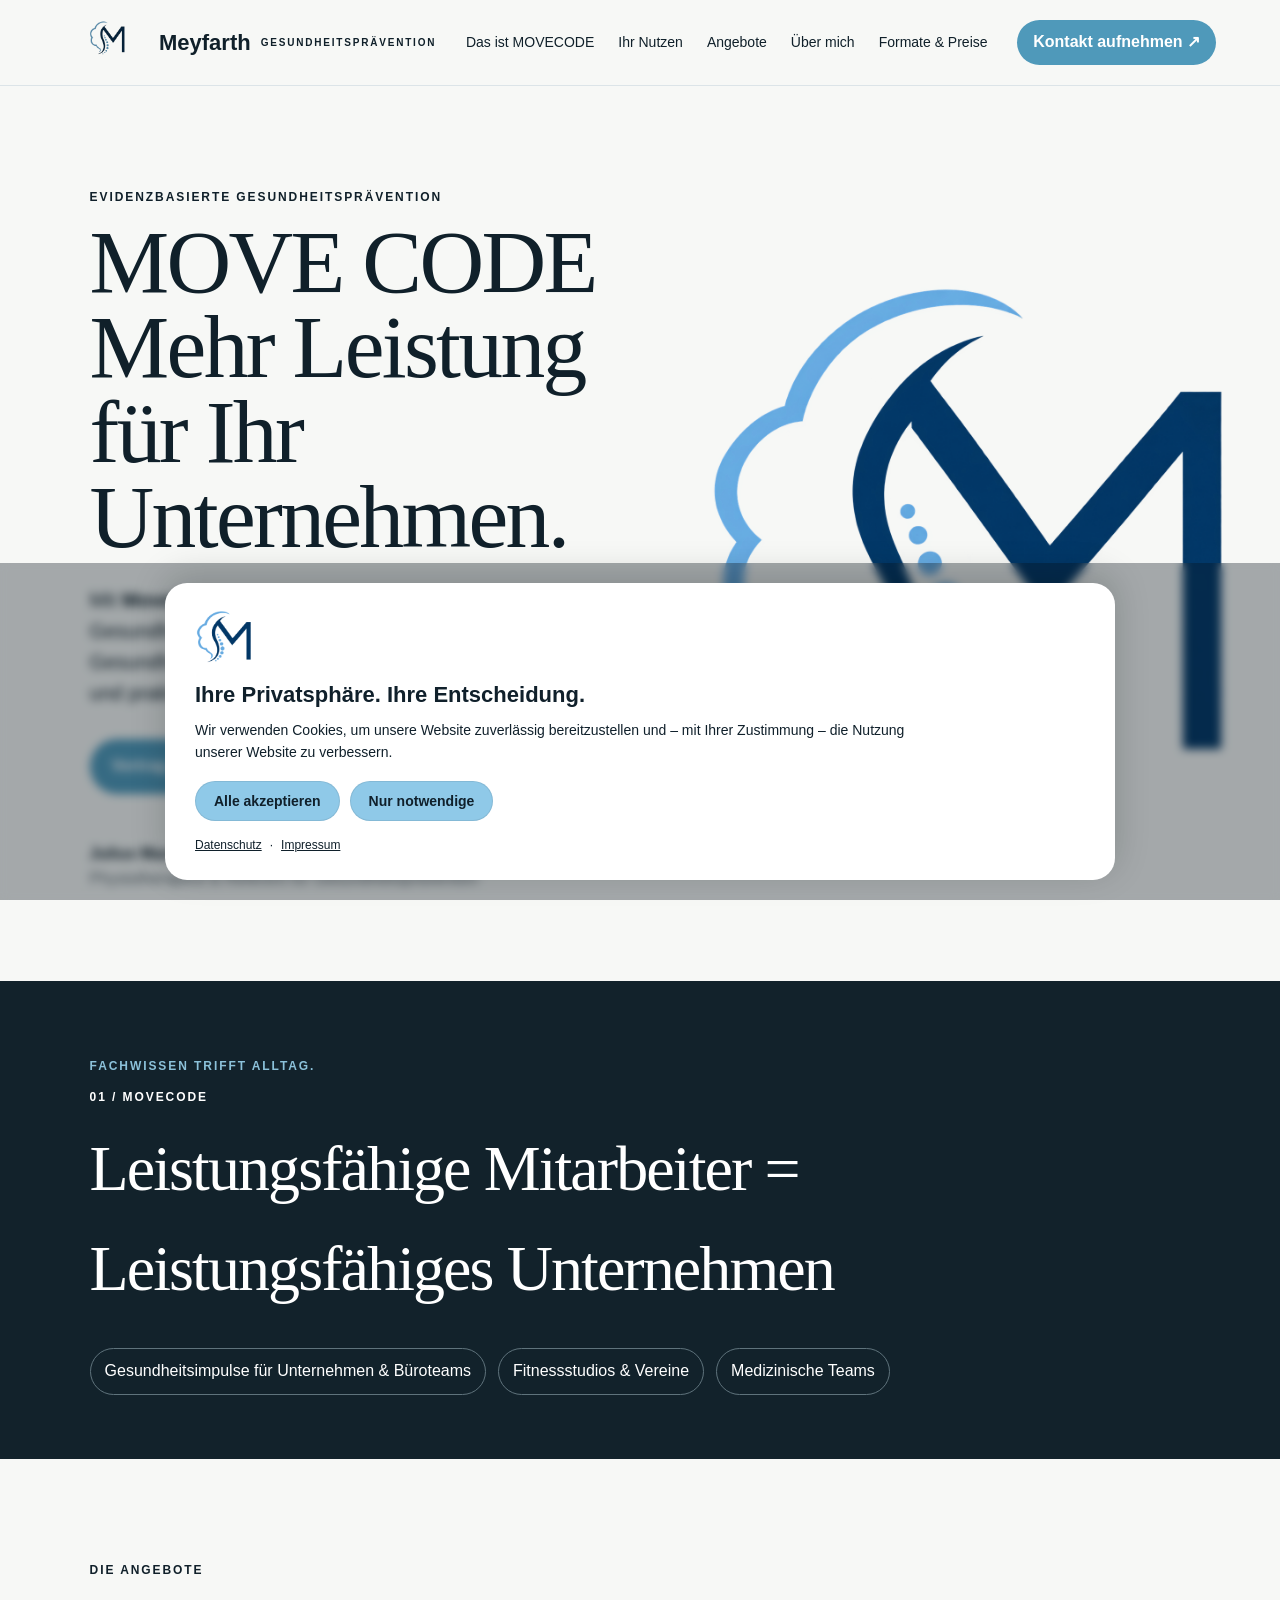
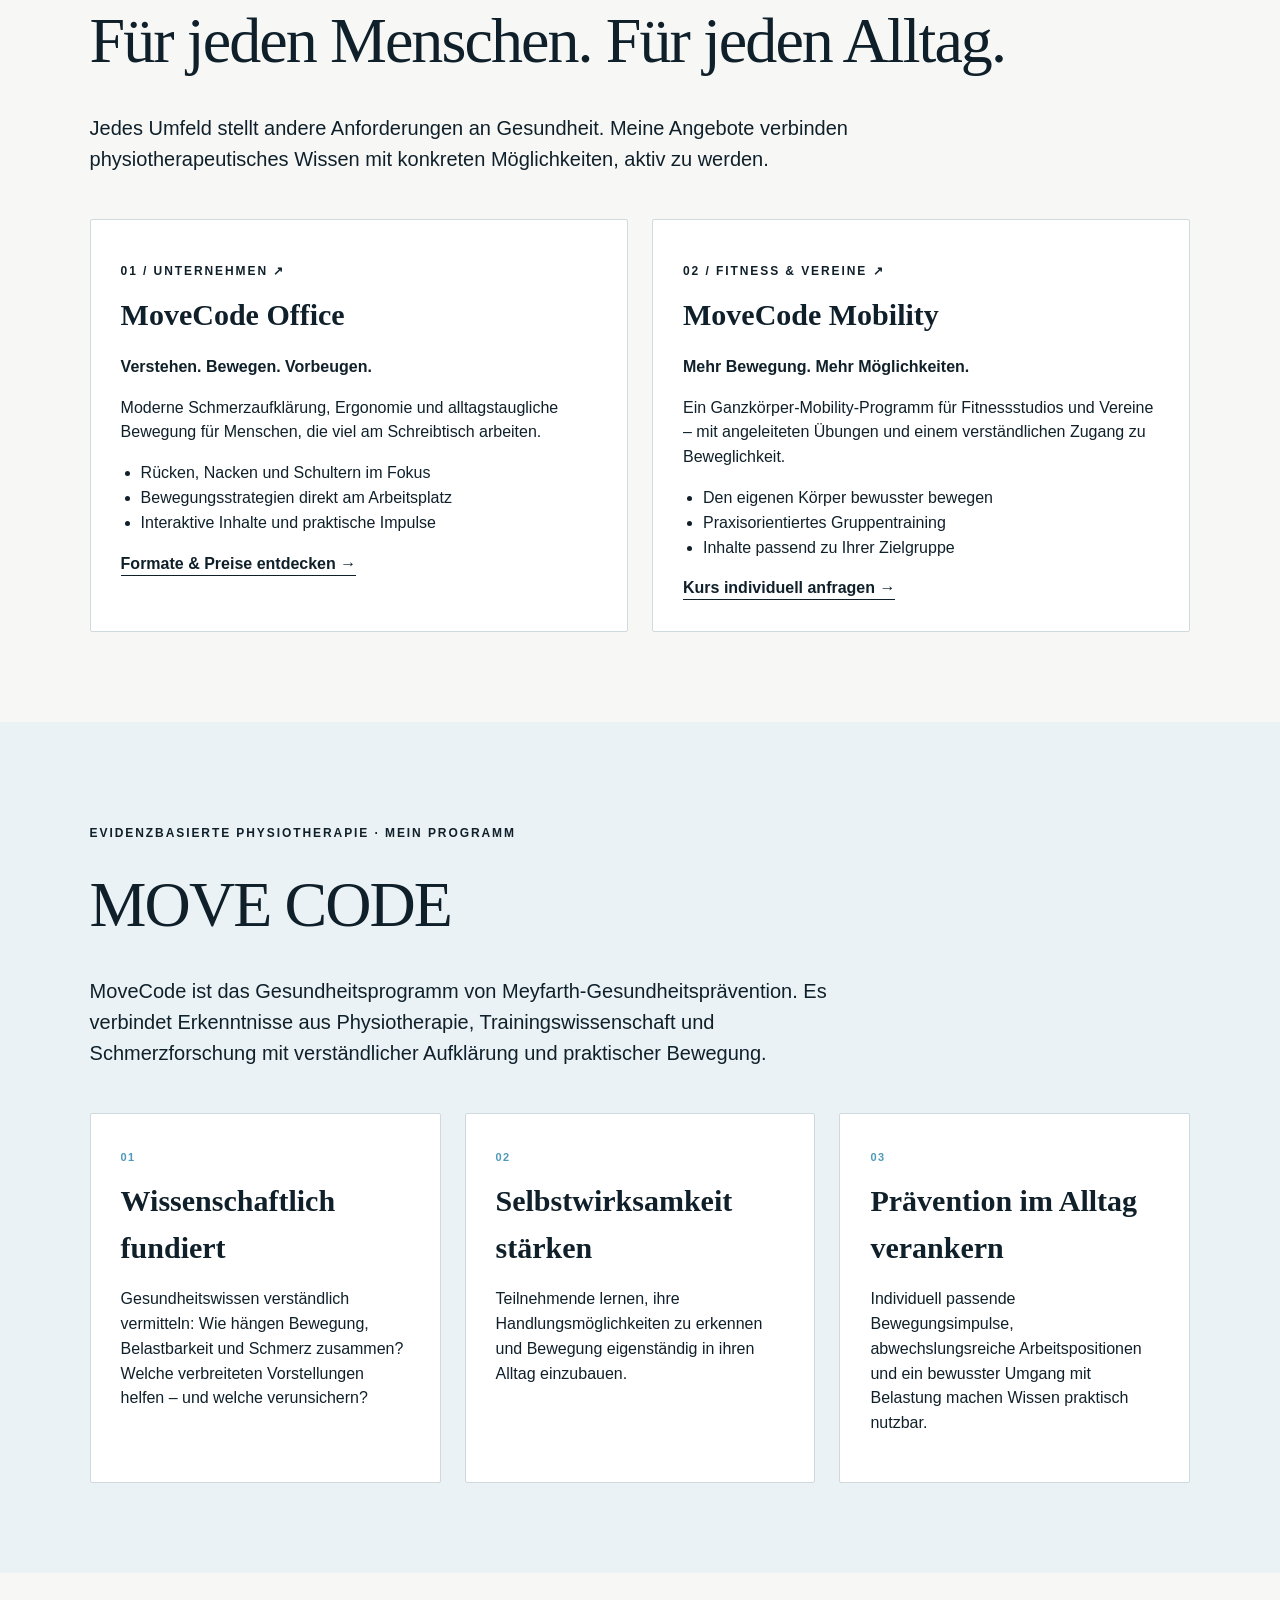
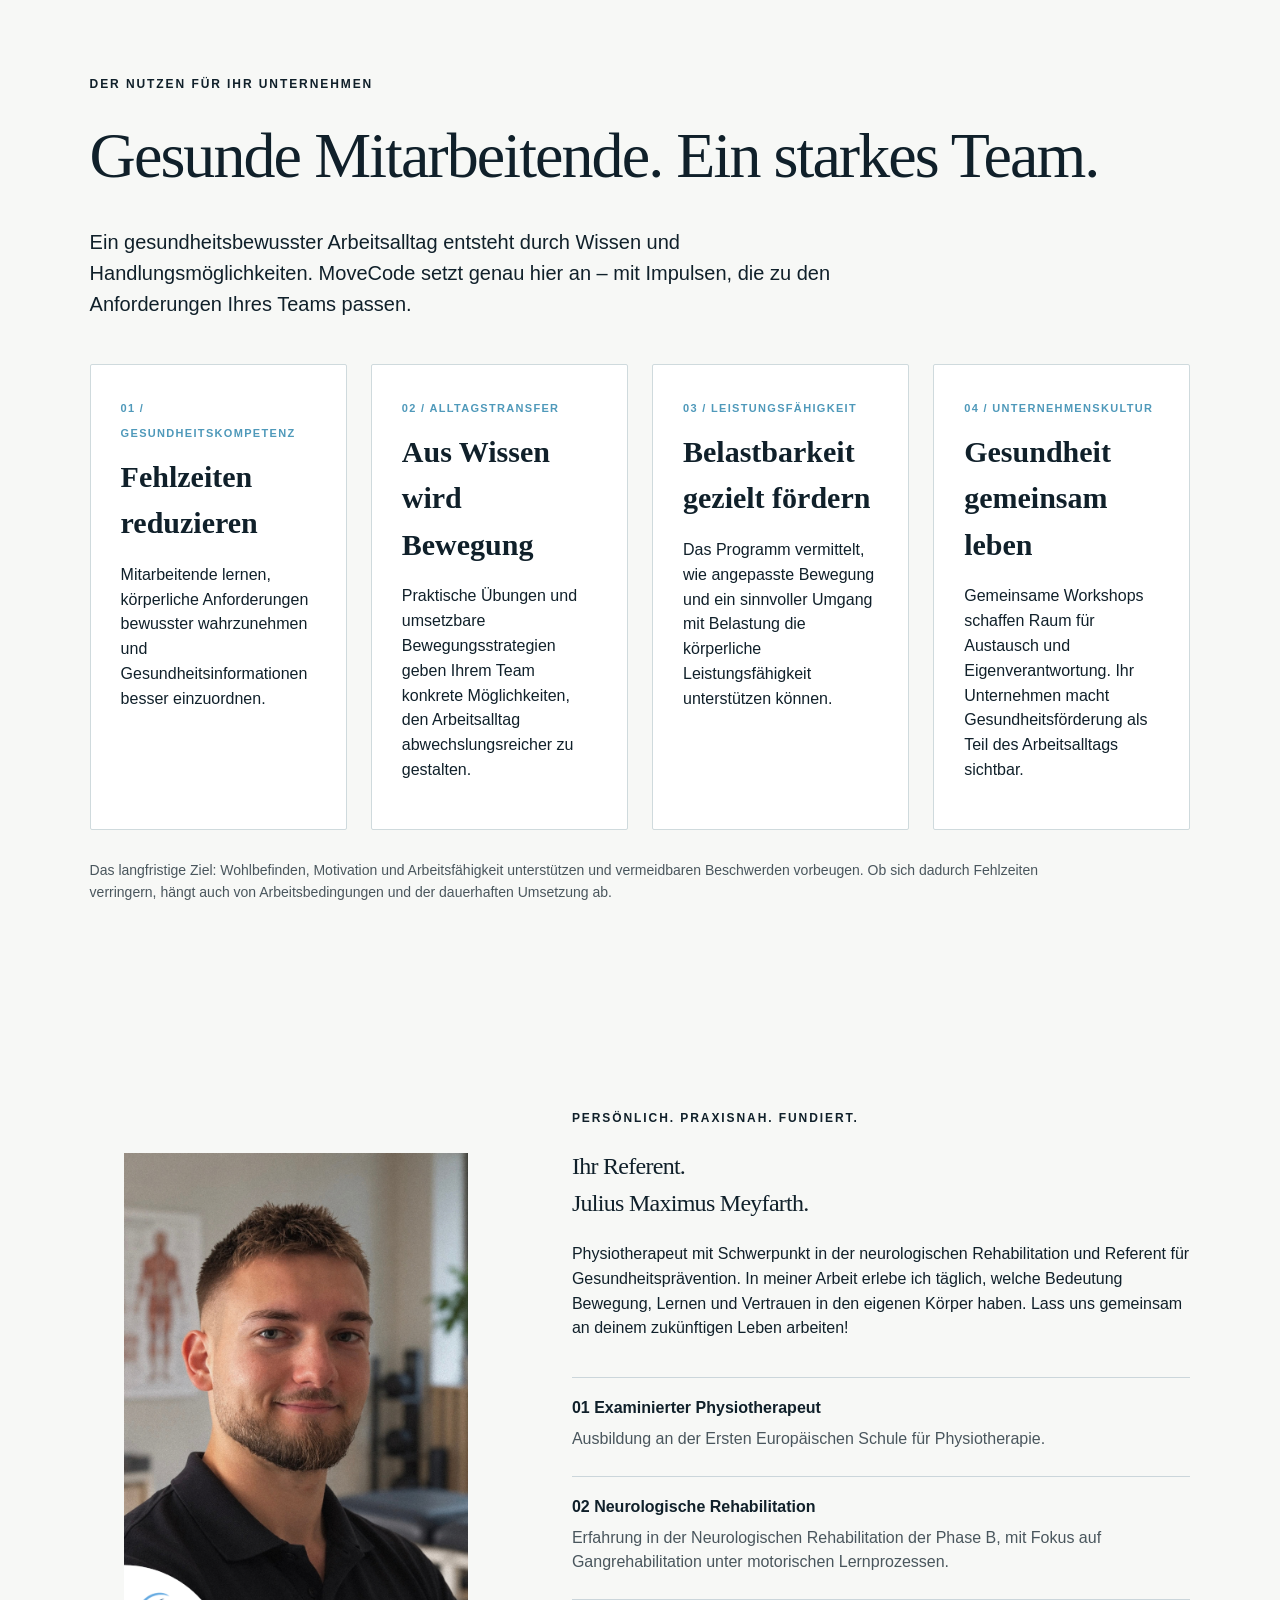
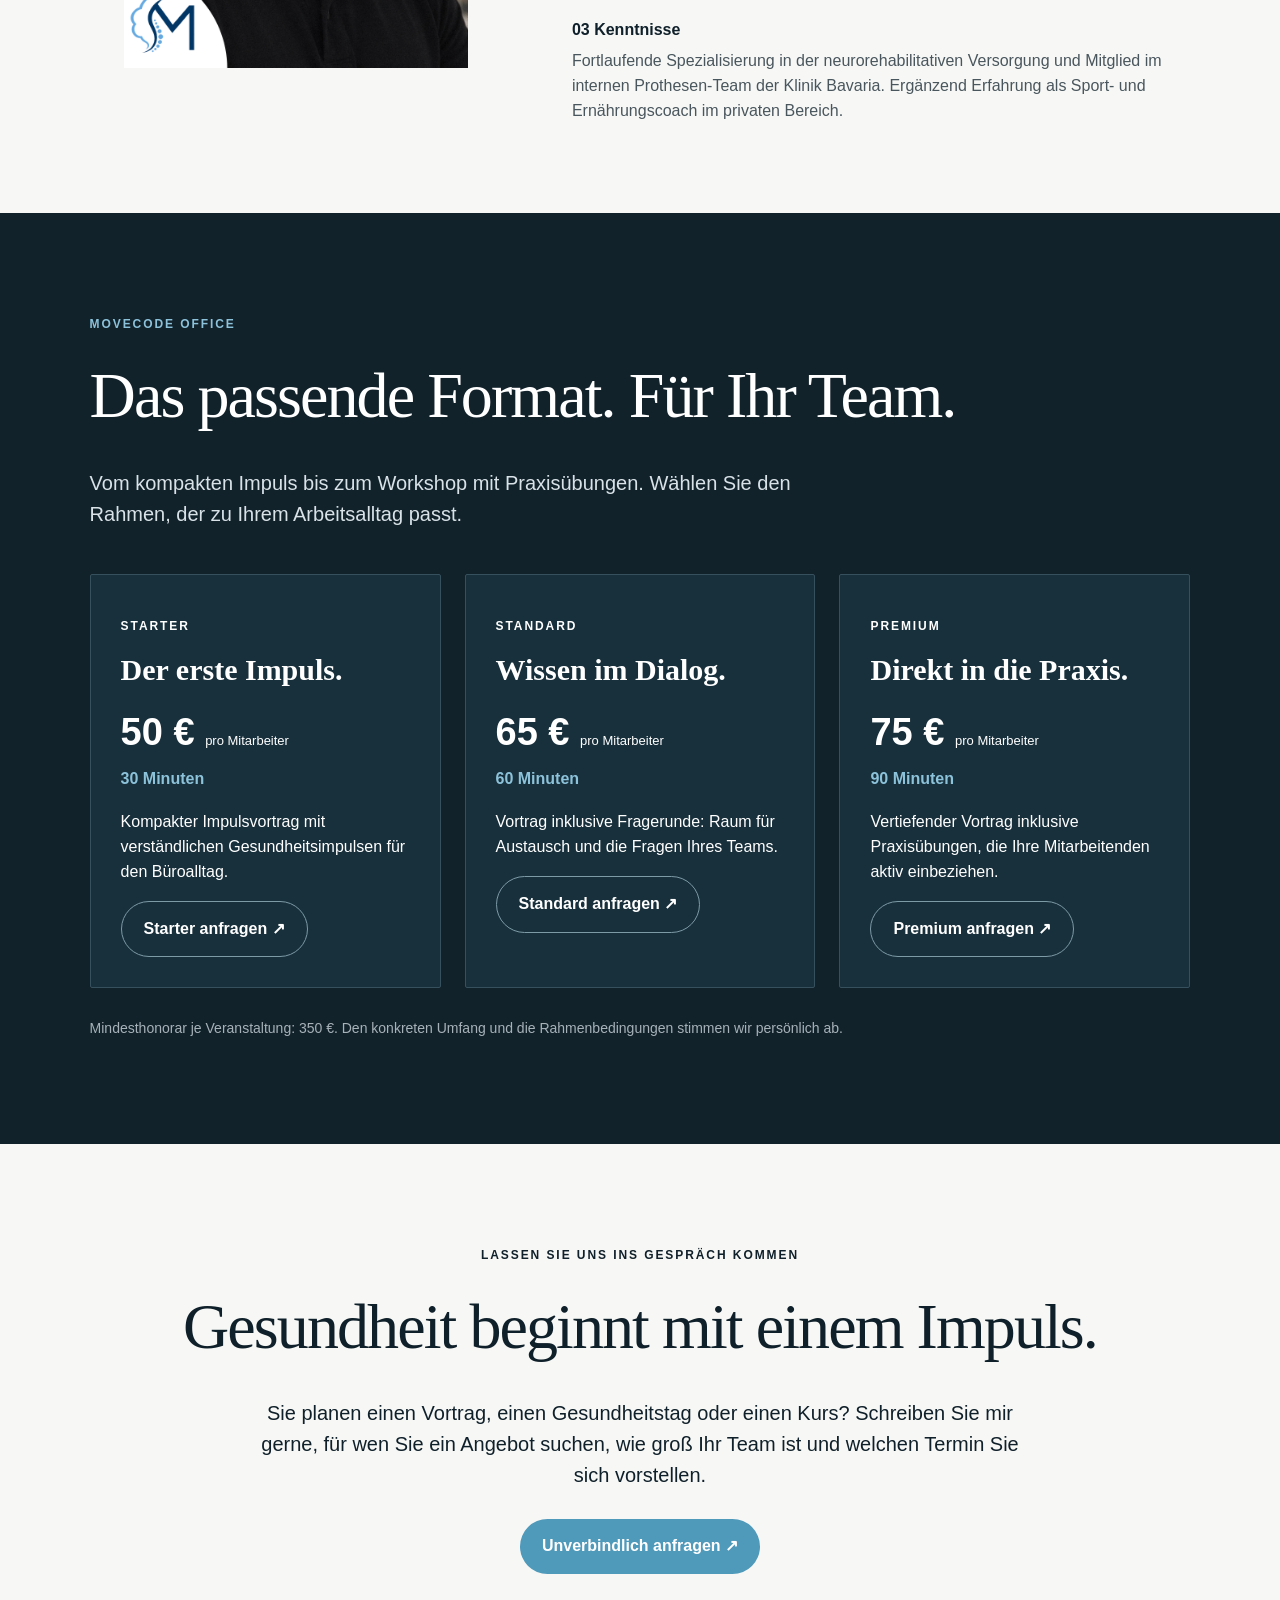
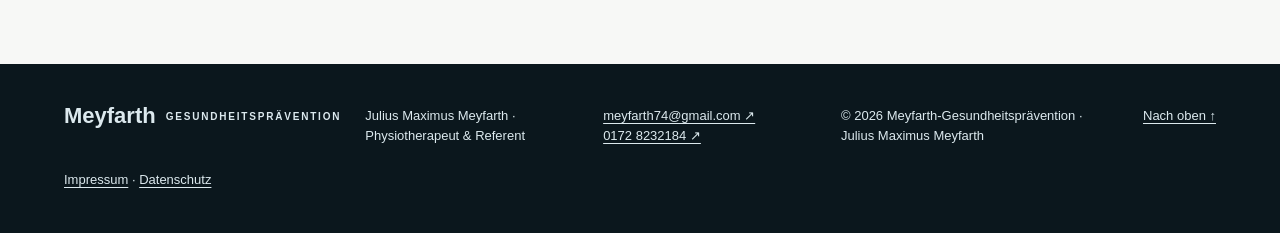
<file: index.html>
<!doctype html> 
<html lang="de">
<head>
  <meta charset="utf-8">
  <meta name="viewport" content="width=device-width, initial-scale=1">

  <meta
    name="description"
    content="Meyfarth-Gesundheitsprävention – MoveCode: wissenschaftlich fundierte Gesundheitsvorträge und Workshops für Unternehmen, Teams, Fitnessstudios und Vereine."
  >

  <title>Meyfarth-Gesundheitsprävention · MoveCode</title>
<link rel="icon" type="image/png" href="favicon.png.png">
  <link rel="stylesheet" href="styles.css">

  <style>
    /* Überschrift – Zeilenumbrüche */
.desktop-break {
  display: block;
}

.mobile-break {
  display: inline;
}


    /* ===== DESKTOP HERO LOGO ===== */
    /* Kleines Logo in der Kopfzeile */
.brand {
  display: flex !important;
  align-items: center !important;
  gap: 10px !important;
}

.Kopfzeilenlogo {
  width: 85px !important;
  height: 85px !important;
  margin: -18px 0 !important;
  object-fit: contain !important;
  flex-shrink: 0 !important;
}
@media (max-width: 768px) {
  .mobile-break {
    display: block;
  }

  .Kopfzeilenlogo {
    width: 105px !important;
    height: 105px !important;
    transform: scale(1.50) !important;
}
}
    .logo-area {
      display: flex;
      align-items: center;
      justify-content: center;
      overflow: visible;
      min-height: 320px;
    }

    .hero-image .main-logo {
      width: 100% !important;
      max-width: 900px !important;
      transform: scale(1.25);
      height: auto !important;
      object-fit: contain !important;
      position: static !important;
      display: block !important;
      margin: 0 auto !important;
    }


    /* =========================================================
       MOBILE OPTIMIERUNG
       ========================================================= */

    @media (max-width: 700px) {

      html {
        scroll-behavior: smooth;
      }

     html, body {
    width: 100%;
    max-width: 100%;
    overflow-x: hidden !important;
}


      /* HEADER */

      .topbar {
        position: sticky;
        top: 0;
        z-index: 1000;
        padding: 12px 18px !important;
        min-height: 64px !important;
        background: rgba(255, 255, 255, 0.96);
        backdrop-filter: blur(10px);
      }

      .topbar .brand {
        font-size: 20px !important;
        line-height: 1 !important;
      }

      .topbar .brand span {
        font-size: 9px !important;
        letter-spacing: .15em !important;
      }
      .topbar .Kopfzeilenlogo {
    width: 38px !important;
    height: 38px !important;
    object-fit: contain !important;
}

.topbar .brand {
    gap: 8px !important;
}

      .topbar nav,
      .topbar .btn.small {
        display: none !important;
      }


      /* HERO */

      .hero {
        display: flex !important;
        flex-direction: column !important;
        min-height: auto !important;
        gap: 0 !important;
        padding: 20px 20px 48px !important;
      }

      /* LOGO AUF HANDY AUSBLENDEN */
      .hero-image.logo-area {
        display: none !important;
      }

      .hero-copy {
        width: 100% !important;
        max-width: none !important;
        padding: 0 !important;
        margin: 0 !important;
      }

      .hero-copy .eyebrow {
        font-size: 10px !important;
        letter-spacing: .14em !important;
        margin: 0 0 14px !important;
        line-height: 1.5 !important;
      }

      .hero h1 {
        font-size: clamp(46px, 14vw, 64px) !important;
        line-height: .95 !important;
        letter-spacing: -.04em !important;
        margin: 0 0 24px !important;
      }

      .hero .lead {
        font-size: 17px !important;
        line-height: 1.55 !important;
        margin: 0 !important;
      }

      .actions {
        display: flex !important;
        flex-direction: column !important;
        align-items: stretch !important;
        gap: 14px !important;
        margin-top: 26px !important;
      }

      .actions .btn {
        width: 100% !important;
        text-align: center !important;
        padding: 14px 18px !important;
        box-sizing: border-box !important;
      }

      .actions .text-link {
        width: fit-content !important;
        margin: 4px auto 0 !important;
      }

      .nameplate {
        margin-top: 34px !important;
        padding-top: 20px !important;
        border-top: 1px solid #d7dfe2;
      }

      .nameplate strong {
        font-size: 16px !important;
        display: block !important;
      }

      .nameplate span {
        display: block !important;
        font-size: 14px !important;
        line-height: 1.4 !important;
        margin-top: 4px !important;
      }


      /* ALLGEMEINE ABSCHNITTE */

      .section {
        padding: 52px 20px !important;
      }

      .compact {
        padding-top: 44px !important;
        padding-bottom: 44px !important;
      }

      .section > h2,
      .dark h2,
      .split h2,
      .contact h2 {
        font-size: 38px !important;
        line-height: 1.02 !important;
        letter-spacing: -.025em !important;
        margin-bottom: 20px !important;
      }

      .intro {
        font-size: 17px !important;
        line-height: 1.55 !important;
      }

      .eyebrow,
      .index {
        font-size: 10px !important;
        letter-spacing: .14em !important;
      }


      /* DARK INTRO */

      .compact {
        display: block !important;
      }

      .compact > div + div {
        margin-top: 24px !important;
      }


      /* CHIPS */

      .chips {
        display: flex !important;
        flex-direction: column !important;
        gap: 8px !important;
        margin-top: 24px !important;
      }

      .chips span {
        width: 100% !important;
        box-sizing: border-box !important;
        border-radius: 14px !important;
        padding: 10px 12px !important;
        font-size: 13px !important;
      }


      /* KARTEN */

      .cards {
        margin-top: 28px !important;
        gap: 14px !important;
      }

      .cards.two,
      .cards.three,
      .cards.four,
      .price-grid {
        grid-template-columns: 1fr !important;
      }

      .card,
      .mini,
      .price {
        padding: 22px !important;
        border-radius: 8px !important;
      }

      .card h3,
      .mini h3,
      .price h3 {
        font-size: 27px !important;
        line-height: 1.08 !important;
        margin: 8px 0 12px !important;
      }

      .card p,
      .mini p,
      .price p {
        font-size: 15px !important;
        line-height: 1.55 !important;
      }

      .card ul {
        padding-left: 18px !important;
      }

      .card li {
        margin-bottom: 7px !important;
      }


      /* ÜBER MICH */

      .split {
        display: flex !important;
        flex-direction: column !important;
        gap: 30px !important;
      }

      .split > div {
        width: 100% !important;
      }

      .portrait {
    width: calc(100% + 48px) !important;
    margin-left: -24px !important;
    margin-top: -35px !important;
    max-width: none !important;
    height: auto !important;
    max-height: none !important;
    object-fit: contain !important;
    object-position: center center !important;
    border-radius: 6px !important;
    display: block !important;
}

      .credentials {
        margin-top: 28px !important;
        display: flex !important;
        flex-direction: column !important;
        gap: 18px !important;
      }

      .credentials strong {
        font-size: 15px !important;
      }

      .credentials span {
        font-size: 14px !important;
        line-height: 1.5 !important;
      }


      /* PREISE */

      .money {
        font-size: 34px !important;
      }

      .duration {
        margin-bottom: 12px !important;
      }

      .price .btn {
        width: 100% !important;
        box-sizing: border-box !important;
        text-align: center !important;
        margin-top: 8px !important;
      }


      /* KONTAKT */

      .contact {
        text-align: left !important;
      }

      .contact .intro {
        margin: 0 0 24px !important;
      }

      .contact .btn {
        width: 100% !important;
        box-sizing: border-box !important;
        text-align: center !important;
      }


      /* FOOTER */

      footer {
        display: grid !important;
        grid-template-columns: 1fr !important;
        gap: 20px !important;
        padding: 34px 20px !important;
        font-size: 13px !important;
      }
    }


    /* EXTRA KLEINE HANDYS */

    @media (max-width: 430px) {

      .hero {
        padding-left: 18px !important;
        padding-right: 18px !important;
      }

      .hero h1 {
        font-size: 48px !important;
      }

      .section {
        padding-left: 18px !important;
        padding-right: 18px !important;
      }

      .section > h2,
      .dark h2,
      .split h2,
      .contact h2 {
        font-size: 34px !important;
      }
    }
    @media (min-width: 769px) {
    #ueber-mich .portrait {
        width: 100% !important;
        height: auto !important;
        max-height: none !important;
        object-fit: contain !important;
        object-position: center !important;
        transform: none !important;
    }

    #ueber-mich .split > div:first-child {
        height: auto !important;
        max-height: none !important;
        overflow: visible !important;
    }
}
  </style>
<style>
/* ===== MOVE CODE COOKIE BANNER ===== */

.cookie-banner {
  position: fixed;
  left: 0;
  right: 0;
  bottom: 0;
  z-index: 99999;
  padding: 20px;
  display: flex;
  justify-content: center;
  background: rgba(10, 20, 30, 0.35);
  backdrop-filter: blur(5px);
  -webkit-backdrop-filter: blur(5px);
}

.cookie-content {
  width: min(100%, 950px);
  background: #ffffff;
  border-radius: 22px;
  padding: 25px 30px;
  box-shadow: 0 -8px 35px rgba(0, 0, 0, 0.18);
  color: #10202b;
}

.cookie-logo {
  width: 58px;
  height: 58px;
  object-fit: contain;
  display: block;
  margin-bottom: 12px;
}

.cookie-title {
  font-size: 22px;
  font-weight: 800;
  margin-bottom: 8px;
}

.cookie-content p {
  margin: 0 0 18px 0;
  line-height: 1.55;
  font-size: 14px;
  max-width: 760px;
}

.cookie-buttons {
  display: flex;
  gap: 10px;
  flex-wrap: wrap;
}

.cookie-buttons button {
  border: 1px solid rgba(0, 0, 0, 0.08);
  background: #8fc9e8;
  color: #10202b;
  padding: 11px 18px;
  border-radius: 999px;
  font-size: 14px;
  font-weight: 700;
  cursor: pointer;
  transition: transform 0.2s ease, box-shadow 0.2s ease;
}

.cookie-buttons button:hover {
  transform: translateY(-2px);
  box-shadow: 0 5px 15px rgba(0, 0, 0, 0.12);
}

.cookie-links {
  margin-top: 15px;
  display: flex;
  gap: 8px;
  font-size: 12px;
}

.cookie-links a {
  color: #10202b;
  text-decoration: underline;
}

@media (max-width: 600px) {
  .cookie-banner {
    padding: 12px;
  }

  .cookie-content {
    padding: 20px;
    border-radius: 18px;
  }

  .cookie-title {
    font-size: 19px;
  }

  .cookie-buttons {
    flex-direction: column;
  }

  .cookie-buttons button {
    width: 100%;
  }
}
</style>
  
</head>


<body>

<header class="topbar">

  <a class="brand" href="#start">
    <img src="71531F14-2CFA-4730-A3B5-37F8C2EB7172.png" alt="Meyfarth Logo" class="Kopfzeilenlogo">
    Meyfarth<br>
    <span>Gesundheitsprävention</span>
  </a>

  <nav>
    <a href="#movecode">Das ist MOVECODE</a>
    <a href="#nutzen">Ihr Nutzen</a>
    <a href="#angebote">Angebote</a>
    <a href="#ueber-mich">Über mich</a>
    <a href="#preise">Formate & Preise</a>
  </nav>

  <a class="btn small" href="#kontakt">
    Kontakt aufnehmen ↗
  </a>

</header>


<main id="start">

  <!-- HERO -->

  <section class="hero section">

    <div class="hero-copy">

      <p class="eyebrow">
  EVIDENZBASIERTE GESUNDHEITSPRÄVENTION
</p>

<h1>
  <span class="desktop-break">MOVE CODE</span>
  <span class="desktop-break">Mehr Leistung</span> <span class="mobile-break">für Ihr</span> Unternehmen.
</h1>
      <p class="lead">
        Mit <strong>MoveCode</strong>, dem Programm von
        Meyfarth-Gesundheitsprävention, bringe ich wissenschaftlich fundiertes
        Gesundheitswissen in Ihr Unternehmen. Verständliche Vorträge und
        praktische Workshops für einen bewegten Arbeitsalltag.
      </p>

      <div class="actions">

        <a class="btn" href="#kontakt">
          Vortrag anfragen ↗
        </a>

        <a class="text-link" href="#angebote">
          Angebote entdecken ↓
        </a>

      </div>

      <div class="nameplate">

        <strong>
          Julius Maximus Meyfarth
        </strong>

        <span>
          Physiotherapeut & Referent für Gesundheitsprävention
        </span>

      </div>

    </div>


    <!-- LOGO NUR DESKTOP -->

    <div class="hero-image logo-area">

      <img
        src="favicon.png.png"
        alt="Meyfarth Gesundheitsprävention Logo"
        class="main-logo"
      >

    </div>

  </section>


  <!-- MOVECODE INTRO -->

  <section class="dark section compact">

    <div>

      <p class="eyebrow light">
        FACHWISSEN TRIFFT ALLTAG.
      </p>

      <p class="index">
        01 / MOVECODE
      </p>

      <h2>
        Leistungsfähige Mitarbeiter = Leistungsfähiges Unternehmen
      </h2>

    </div>


    <div class="chips">

      <span>
        Gesundheitsimpulse für Unternehmen & Büroteams
      </span>

      <span>
        Fitnessstudios & Vereine
      </span>

      <span>
        Medizinische Teams
      </span>

    </div>

  </section>


  <!-- ANGEBOTE -->

  <section id="angebote" class="section">

    <p class="eyebrow">
      DIE ANGEBOTE
    </p>

    <h2>
      Für jeden Menschen. Für jeden Alltag.
    </h2>

    <p class="intro">
      Jedes Umfeld stellt andere Anforderungen an Gesundheit.
      Meine Angebote verbinden physiotherapeutisches Wissen mit konkreten
      Möglichkeiten, aktiv zu werden.
    </p>


    <div class="cards two">

      <article class="card">

        <p class="index">
          01 / UNTERNEHMEN ↗
        </p>

        <h3>
          MoveCode Office
        </h3>

        <p class="sub">
          Verstehen. Bewegen. Vorbeugen.
        </p>

        <p>
          Moderne Schmerzaufklärung, Ergonomie und alltagstaugliche Bewegung
          für Menschen, die viel am Schreibtisch arbeiten.
        </p>

        <ul>
          <li>Rücken, Nacken und Schultern im Fokus</li>
          <li>Bewegungsstrategien direkt am Arbeitsplatz</li>
          <li>Interaktive Inhalte und praktische Impulse</li>
        </ul>

        <a class="text-link" href="#preise">
          Formate & Preise entdecken →
        </a>

      </article>


      <article class="card">

        <p class="index">
          02 / FITNESS & VEREINE ↗
        </p>

        <h3>
          MoveCode Mobility
        </h3>

        <p class="sub">
          Mehr Bewegung. Mehr Möglichkeiten.
        </p>

        <p>
          Ein Ganzkörper-Mobility-Programm für Fitnessstudios und Vereine –
          mit angeleiteten Übungen und einem verständlichen Zugang zu Beweglichkeit.
        </p>

        <ul>
          <li>Den eigenen Körper bewusster bewegen</li>
          <li>Praxisorientiertes Gruppentraining</li>
          <li>Inhalte passend zu Ihrer Zielgruppe</li>
        </ul>

        <a class="text-link" href="#kontakt">
          Kurs individuell anfragen →
        </a>

      </article>

    </div>

  </section>


  <!-- MOVECODE PROGRAMM -->

  <section id="movecode" class="section pale">

    <p class="eyebrow">
      Evidenzbasierte Physiotherapie  · MEIN PROGRAMM
    </p>

    <h2>
      MOVE CODE
    </h2>

    <p class="intro">
      MoveCode ist das Gesundheitsprogramm von Meyfarth-Gesundheitsprävention.
      Es verbindet Erkenntnisse aus Physiotherapie, Trainingswissenschaft
      und Schmerzforschung mit verständlicher Aufklärung und praktischer Bewegung.
    </p>


    <div class="cards three">

      <article class="mini">

        <span>
          01
        </span>

        <h3>
          Wissenschaftlich fundiert
        </h3>

        <p>
          Gesundheitswissen verständlich vermitteln: Wie hängen Bewegung,
          Belastbarkeit und Schmerz zusammen? Welche verbreiteten Vorstellungen
          helfen – und welche verunsichern?
        </p>

      </article>


      <article class="mini">

        <span>
          02
        </span>

        <h3>
          Selbstwirksamkeit stärken
        </h3>

        <p>
          Teilnehmende lernen, ihre Handlungsmöglichkeiten zu erkennen und
          Bewegung eigenständig in ihren Alltag einzubauen.
        </p>

      </article>


      <article class="mini">

        <span>
          03
        </span>

        <h3>
          Prävention im Alltag verankern
        </h3>

        <p>
          Individuell passende Bewegungsimpulse, abwechslungsreiche Arbeitspositionen
          und ein bewusster Umgang mit Belastung machen Wissen praktisch nutzbar.
        </p>

      </article>

    </div>

  </section>


  <!-- NUTZEN -->

  <section id="nutzen" class="section">

    <p class="eyebrow">
      DER NUTZEN FÜR IHR UNTERNEHMEN
    </p>

    <h2>
      Gesunde Mitarbeitende. Ein starkes Team.
    </h2>

    <p class="intro">
      Ein gesundheitsbewusster Arbeitsalltag entsteht durch Wissen und Handlungsmöglichkeiten.
      MoveCode setzt genau hier an – mit Impulsen, die zu den Anforderungen Ihres Teams passen.
    </p>


    <div class="cards four">

      <article class="mini">

        <span>
          01 / GESUNDHEITSKOMPETENZ
        </span>

        <h3>
          Fehlzeiten reduzieren
        </h3>

        <p>
          Mitarbeitende lernen, körperliche Anforderungen bewusster wahrzunehmen
          und Gesundheitsinformationen besser einzuordnen.
        </p>

      </article>


      <article class="mini">

        <span>
          02 / ALLTAGSTRANSFER
        </span>

        <h3>
          Aus Wissen wird Bewegung
        </h3>

        <p>
          Praktische Übungen und umsetzbare Bewegungsstrategien geben Ihrem Team
          konkrete Möglichkeiten, den Arbeitsalltag abwechslungsreicher zu gestalten.
        </p>

      </article>


      <article class="mini">

        <span>
          03 / LEISTUNGSFÄHIGKEIT
        </span>

        <h3>
          Belastbarkeit gezielt fördern
        </h3>

        <p>
          Das Programm vermittelt, wie angepasste Bewegung und ein sinnvoller
          Umgang mit Belastung die körperliche Leistungsfähigkeit unterstützen können.
        </p>

      </article>


      <article class="mini">

        <span>
          04 / UNTERNEHMENSKULTUR
        </span>

        <h3>
          Gesundheit gemeinsam leben
        </h3>

        <p>
          Gemeinsame Workshops schaffen Raum für Austausch und Eigenverantwortung.
          Ihr Unternehmen macht Gesundheitsförderung als Teil des Arbeitsalltags sichtbar.
        </p>

      </article>

    </div>


    <p class="note">
      Das langfristige Ziel: Wohlbefinden, Motivation und Arbeitsfähigkeit unterstützen
      und vermeidbaren Beschwerden vorbeugen. Ob sich dadurch Fehlzeiten verringern,
      hängt auch von Arbeitsbedingungen und der dauerhaften Umsetzung ab.
    </p>

  </section>


  <!-- ÜBER MICH -->

  <section id="ueber-mich" class="section split">

    <div>

      <img
        class="portrait"
        src="portrait.png"
        alt="Porträt von Julius Maximus Meyfarth"
      >

    </div>


    <div>

      <p class="eyebrow">
        PERSÖNLICH. PRAXISNAH. FUNDIERT.
      </p>

      <h2>
        Ihr Referent.<br>
        Julius Maximus Meyfarth.
      </h2>

      <p>
        Physiotherapeut mit Schwerpunkt in der neurologischen Rehabilitation
        und Referent für Gesundheitsprävention. In meiner Arbeit erlebe ich täglich,
        welche Bedeutung Bewegung, Lernen und Vertrauen in den eigenen Körper haben.
        Lass uns gemeinsam an deinem zukünftigen Leben arbeiten!
      </p>


      <div class="credentials">

        <div>

          <strong>
            01 Examinierter Physiotherapeut
          </strong>

          <span>
            Ausbildung an der Ersten Europäischen Schule für Physiotherapie.
          </span>

        </div>


        <div>

          <strong>
            02 Neurologische Rehabilitation
          </strong>

          <span>
            Erfahrung in der Neurologischen Rehabilitation der Phase B,
            mit Fokus auf Gangrehabilitation unter motorischen Lernprozessen.
          </span>

        </div>


        <div>

          <strong>
            03 Kenntnisse
          </strong>

          <span>
            Fortlaufende Spezialisierung in der neurorehabilitativen Versorgung
            und Mitglied im internen Prothesen-Team der Klinik Bavaria.
            Ergänzend Erfahrung als Sport- und Ernährungscoach im privaten Bereich.
          </span>

        </div>

      </div>

    </div>

  </section>


  <!-- PREISE -->

  <section id="preise" class="section dark">

    <p class="eyebrow light">
      MOVECODE OFFICE
    </p>

    <h2>
      Das passende Format. Für Ihr Team.
    </h2>

    <p class="intro lightish">
      Vom kompakten Impuls bis zum Workshop mit Praxisübungen.
      Wählen Sie den Rahmen, der zu Ihrem Arbeitsalltag passt.
    </p>


    <div class="cards three price-grid">

      <article class="price">

        <p class="index">
          STARTER
        </p>

        <h3>
          Der erste Impuls.
        </h3>

        <div class="money">
          50 €
          <small>
            pro Mitarbeiter
          </small>
        </div>

        <div class="duration">
          30 Minuten
        </div>

        <p>
          Kompakter Impulsvortrag mit verständlichen Gesundheitsimpulsen
          für den Büroalltag.
        </p>

        <a class="btn ghost" href="#kontakt">
          Starter anfragen ↗
        </a>

      </article>


      <article class="price">

        <p class="index">
          STANDARD
        </p>

        <h3>
          Wissen im Dialog.
        </h3>

        <div class="money">
          65 €
          <small>
            pro Mitarbeiter
          </small>
        </div>

        <div class="duration">
          60 Minuten
        </div>

        <p>
          Vortrag inklusive Fragerunde: Raum für Austausch
          und die Fragen Ihres Teams.
        </p>

        <a class="btn ghost" href="#kontakt">
          Standard anfragen ↗
        </a>

      </article>


      <article class="price">

        <p class="index">
          PREMIUM
        </p>

        <h3>
          Direkt in die Praxis.
        </h3>

        <div class="money">
          75 €
          <small>
            pro Mitarbeiter
          </small>
        </div>

        <div class="duration">
          90 Minuten
        </div>

        <p>
          Vertiefender Vortrag inklusive Praxisübungen,
          die Ihre Mitarbeitenden aktiv einbeziehen.
        </p>

        <a class="btn ghost" href="#kontakt">
          Premium anfragen ↗
        </a>

      </article>

    </div>


    <p class="note lightish">
      Mindesthonorar je Veranstaltung: 350 €.
      Den konkreten Umfang und die Rahmenbedingungen stimmen wir persönlich ab.
    </p>

  </section>


  <!-- KONTAKT -->

  <section id="kontakt" class="section contact">

    <p class="eyebrow">
      LASSEN SIE UNS INS GESPRÄCH KOMMEN
    </p>

    <h2>
      Gesundheit beginnt mit einem Impuls.
    </h2>

    <p class="intro">
      Sie planen einen Vortrag, einen Gesundheitstag oder einen Kurs?
      Schreiben Sie mir gerne, für wen Sie ein Angebot suchen,
      wie groß Ihr Team ist und welchen Termin Sie sich vorstellen.
    </p>

    <a class="btn" href="mailto:meyfarth74@gmail.com">
      Unverbindlich anfragen ↗
    </a>

  </section>

</main>


<footer>

  <div class="brand">
    Meyfarth<br>
    <span>Gesundheitsprävention</span>
  </div>

  <div>
    Julius Maximus Meyfarth · Physiotherapeut & Referent
  </div>

  <div>

    <a href="mailto:meyfarth74@gmail.com">
      meyfarth74@gmail.com ↗
    </a>

    <br>

    <a href="tel:+491728232184">
      0172 8232184 ↗
    </a>

  </div>

  <div>
    © 2026 Meyfarth-Gesundheitsprävention · Julius Maximus Meyfarth
  </div>

  <a href="#start">
    Nach oben ↑
  </a> 
<div>
  <a href="impressum.html">Impressum</a>
  <span> · </span>
  <a href="datenschutz.html">Datenschutz</a>
</div>
</footer>


<script src="script.js"></script>  

 <!-- Cookie Banner -->
<div id="cookie-banner" class="cookie-banner">
  <div class="cookie-content">
<img src="favicon.png.png" alt="MoveCode Logo" class="cookie-logo">
    <div class="cookie-title">
      Ihre Privatsphäre. Ihre Entscheidung.
    </div>

    <p>
      Wir verwenden Cookies, um unsere Website zuverlässig bereitzustellen
      und – mit Ihrer Zustimmung – die Nutzung unserer Website zu verbessern.
    </p>

    <div class="cookie-buttons">
      <button id="cookie-accept">Alle akzeptieren</button>
      <button id="cookie-essential">Nur notwendige</button>
    </div>

    <div class="cookie-links">
      <a href="datenschutz.html">Datenschutz</a>
      <span>·</span>
      <a href="impressum.html">Impressum</a>
    </div>

  </div>
</div> 

<script>
document.addEventListener("DOMContentLoaded", function () {
  const banner = document.getElementById("cookie-banner");
  const acceptButton = document.getElementById("cookie-accept");
  const essentialButton = document.getElementById("cookie-essential");

  const cookieChoice = localStorage.getItem("movecode-cookie-choice");

  if (cookieChoice) {
    banner.style.display = "none";
  }

  acceptButton.addEventListener("click", function () {
    localStorage.setItem("movecode-cookie-choice", "accepted");
    banner.style.display = "none";
  });

  essentialButton.addEventListener("click", function () {
    localStorage.setItem("movecode-cookie-choice", "essential");
    banner.style.display = "none";
  });
});
</script>
  
</body>
</html>
</file>
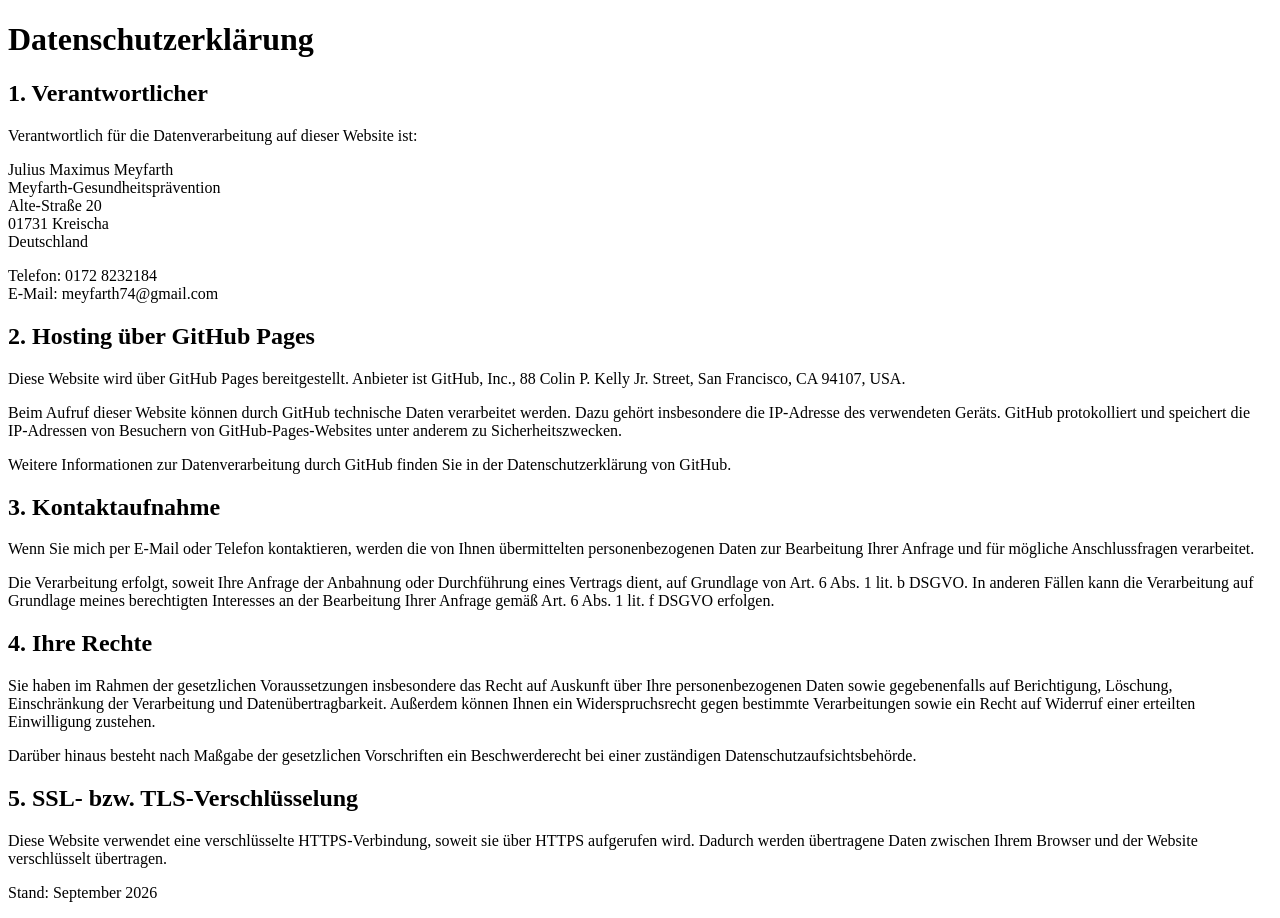
<file: datenschutz.html>
<!DOCTYPE html>
<html lang="de">
<head>
  <meta charset="UTF-8">
  <meta name="viewport" content="width=device-width, initial-scale=1.0">
  <title>Datenschutz | Meyfarth-Gesundheitsprävention</title>
</head>

<body>

<h1>Datenschutzerklärung</h1>

<h2>1. Verantwortlicher</h2>

<p>
Verantwortlich für die Datenverarbeitung auf dieser Website ist:
</p>

<p>
Julius Maximus Meyfarth<br>
Meyfarth-Gesundheitsprävention<br>
Alte-Straße 20<br>
01731 Kreischa<br>
Deutschland
</p>

<p>
Telefon: 0172 8232184<br>
E-Mail: meyfarth74@gmail.com
</p>

<h2>2. Hosting über GitHub Pages</h2>

<p>
Diese Website wird über GitHub Pages bereitgestellt. Anbieter ist GitHub, Inc.,
88 Colin P. Kelly Jr. Street, San Francisco, CA 94107, USA.
</p>

<p>
Beim Aufruf dieser Website können durch GitHub technische Daten verarbeitet
werden. Dazu gehört insbesondere die IP-Adresse des verwendeten Geräts.
GitHub protokolliert und speichert die IP-Adressen von Besuchern von
GitHub-Pages-Websites unter anderem zu Sicherheitszwecken.
</p>

<p>
Weitere Informationen zur Datenverarbeitung durch GitHub finden Sie in der
Datenschutzerklärung von GitHub.
</p>

<h2>3. Kontaktaufnahme</h2>

<p>
Wenn Sie mich per E-Mail oder Telefon kontaktieren, werden die von Ihnen
übermittelten personenbezogenen Daten zur Bearbeitung Ihrer Anfrage und
für mögliche Anschlussfragen verarbeitet.
</p>

<p>
Die Verarbeitung erfolgt, soweit Ihre Anfrage der Anbahnung oder Durchführung
eines Vertrags dient, auf Grundlage von Art. 6 Abs. 1 lit. b DSGVO.
In anderen Fällen kann die Verarbeitung auf Grundlage meines berechtigten
Interesses an der Bearbeitung Ihrer Anfrage gemäß Art. 6 Abs. 1 lit. f DSGVO
erfolgen.
</p>

<h2>4. Ihre Rechte</h2>

<p>
Sie haben im Rahmen der gesetzlichen Voraussetzungen insbesondere das Recht
auf Auskunft über Ihre personenbezogenen Daten sowie gegebenenfalls auf
Berichtigung, Löschung, Einschränkung der Verarbeitung und Datenübertragbarkeit.
Außerdem können Ihnen ein Widerspruchsrecht gegen bestimmte Verarbeitungen
sowie ein Recht auf Widerruf einer erteilten Einwilligung zustehen.
</p>

<p>
Darüber hinaus besteht nach Maßgabe der gesetzlichen Vorschriften ein
Beschwerderecht bei einer zuständigen Datenschutzaufsichtsbehörde.
</p>

<h2>5. SSL- bzw. TLS-Verschlüsselung</h2>

<p>
Diese Website verwendet eine verschlüsselte HTTPS-Verbindung, soweit sie über
HTTPS aufgerufen wird. Dadurch werden übertragene Daten zwischen Ihrem Browser
und der Website verschlüsselt übertragen.
</p>

<p>Stand: September 2026</p>

</body>
</html>
</file>
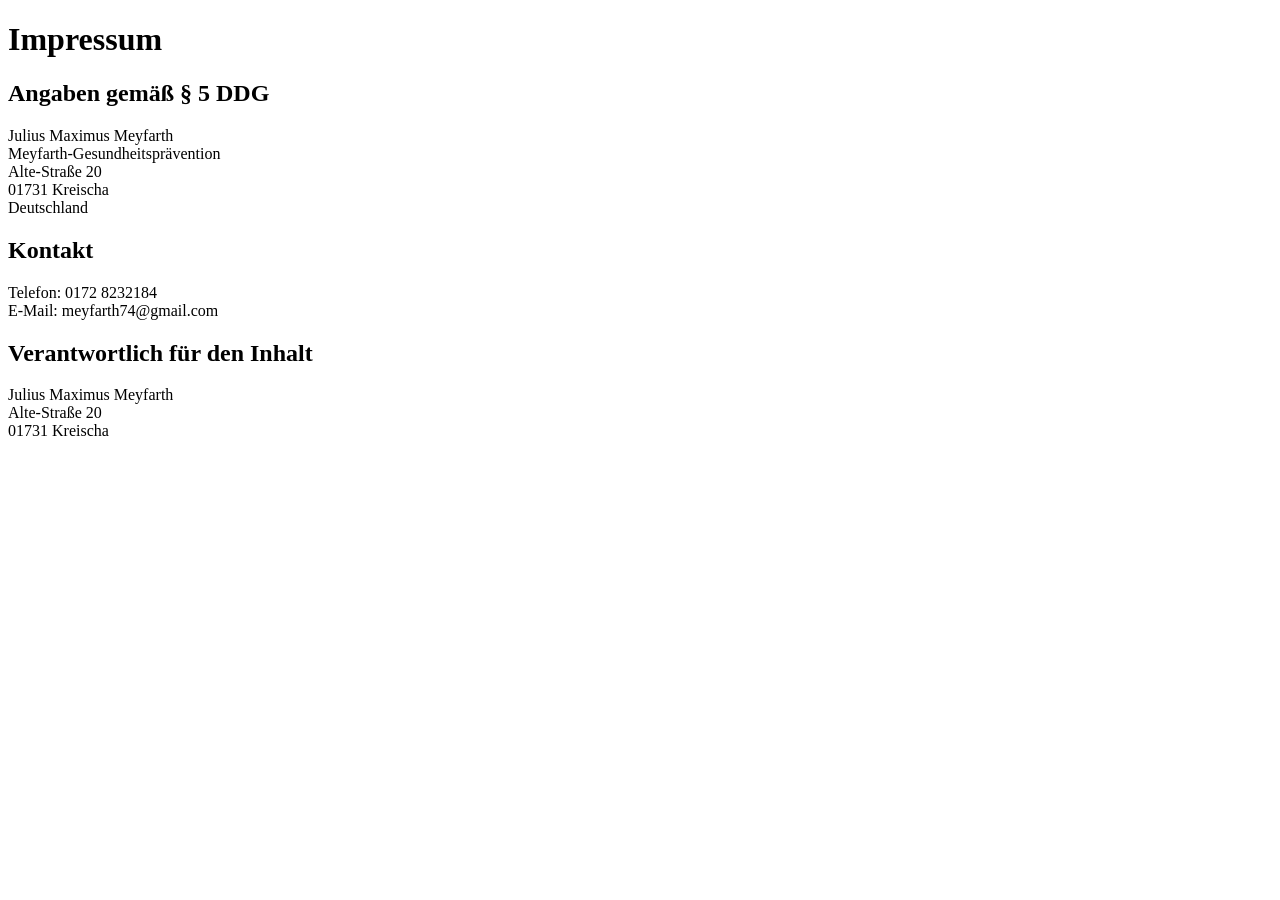
<file: impressum.html>
<!DOCTYPE html>
<html lang="de">
<head>
  <meta charset="UTF-8">
  <meta name="viewport" content="width=device-width, initial-scale=1.0">
  <title>Impressum | Meyfarth-Gesundheitsprävention</title>
</head>

<body>

  <h1>Impressum</h1>

  <h2>Angaben gemäß § 5 DDG</h2>

  <p>
    Julius Maximus Meyfarth<br>
    Meyfarth-Gesundheitsprävention<br>
    Alte-Straße 20<br>
    01731 Kreischa<br>
    Deutschland
  </p>

  <h2>Kontakt</h2>

  <p>
    Telefon: 0172 8232184<br>
    E-Mail: meyfarth74@gmail.com
  </p>

  <h2>Verantwortlich für den Inhalt</h2>

  <p>
    Julius Maximus Meyfarth<br>
    Alte-Straße 20<br>
    01731 Kreischa
  </p>

</body>
</html>
</file>
<file: styles.css>
*{box-sizing:border-box}html{scroll-behavior:smooth}body{margin:0;font-family:Inter,Arial,sans-serif;color:#10202a;background:#f7f8f6;line-height:1.55}a{color:inherit;text-decoration:none}.topbar{position:sticky;top:0;z-index:10;display:flex;align-items:center;justify-content:space-between;gap:24px;padding:18px 5vw;background:rgba(247,248,246,.94);backdrop-filter:blur(14px);border-bottom:1px solid #dce4e8}.brand{font-weight:800;line-height:.9;font-size:22px}.brand span{font-size:10px;letter-spacing:.18em;text-transform:uppercase;font-weight:600}.topbar nav{display:flex;gap:24px;font-size:14px}.section{padding:90px 7vw}.compact{padding-top:64px;padding-bottom:64px}.hero{display:grid;grid-template-columns:1.15fr .85fr;min-height:82vh;align-items:center;gap:60px}.hero h1,.section h2{font-family:Georgia,serif;font-weight:500;letter-spacing:-.03em}.hero h1{font-size:clamp(52px,7vw,96px);line-height:.95;margin:10px 0 26px}.hero-image img,.portrait{width:100%;display:block;object-fit:cover}.hero-image img{aspect-ratio:4/5;border-radius:3px}.lead,.intro{font-size:20px;max-width:760px}.eyebrow,.index{letter-spacing:.16em;text-transform:uppercase;font-size:12px;font-weight:800}.nameplate{display:flex;flex-direction:column;margin-top:48px}.nameplate span{opacity:.66}.btn{display:inline-block;background:#4f99ba;color:white;padding:15px 22px;border-radius:999px;font-weight:750}.btn.small{padding:10px 16px}.text-link{font-weight:750;border-bottom:1px solid currentColor;padding-bottom:3px}.actions{display:flex;align-items:center;gap:22px;margin-top:30px}.dark{background:#12222b;color:white}.light{color:#8cc2da}.lightish{color:#d8e2e7}.dark h2{font-size:clamp(38px,5vw,68px);margin:.2em 0}.chips{display:flex;gap:12px;flex-wrap:wrap;margin-top:30px}.chips span{border:1px solid #5f737c;border-radius:999px;padding:10px 14px}.section>h2{font-size:clamp(40px,5vw,72px);margin:.1em 0 .35em}.cards{display:grid;gap:24px;margin-top:44px}.two{grid-template-columns:repeat(2,1fr)}.three{grid-template-columns:repeat(3,1fr)}.four{grid-template-columns:repeat(4,1fr)}.card,.mini,.price{border:1px solid #cfdadd;background:white;padding:30px;border-radius:2px}.card h3,.mini h3,.price h3{font-family:Georgia,serif;font-size:30px;margin:.3em 0}.card .sub{font-weight:700}.card ul{padding-left:20px}.pale{background:#eaf2f5}.mini span{font-size:11px;letter-spacing:.12em;font-weight:800;color:#4f99ba}.note{margin-top:30px;font-size:14px;opacity:.75;max-width:980px}.split{display:grid;grid-template-columns:.8fr 1.2fr;gap:70px;align-items:center}.portrait{aspect-ratio:4/5}.credentials{display:grid;gap:24px;margin-top:36px}.credentials div{display:grid;gap:6px;border-top:1px solid #cbd6db;padding-top:18px}.credentials span{opacity:.75}.dark .price{background:#18303c;border-color:#37505d;color:white}.money{font-size:38px;font-weight:800}.money small{font-size:13px;font-weight:500}.duration{margin:6px 0 18px;color:#8cc2da;font-weight:700}.ghost{background:transparent;border:1px solid #7d9aa7}.contact{text-align:center}.contact .intro{margin:0 auto 28px}footer{display:grid;grid-template-columns:1.2fr 1fr 1fr 1.3fr auto;gap:24px;padding:42px 5vw;background:#0b171d;color:#dce9ee;align-items:start;font-size:13px}footer a{text-decoration:underline;text-underline-offset:3px}@media(max-width:900px){.topbar nav{display:none}.hero,.split{grid-template-columns:1fr}.hero{padding-top:55px}.hero-image{order:-1}.two,.three,.four{grid-template-columns:1fr}.section{padding:70px 6vw}.topbar{padding:14px 5vw}.topbar .btn.small{display:none}footer{grid-template-columns:1fr;}.hero h1{font-size:52px}.section>h2,.dark h2{font-size:42px}} /* Großes Logo im Startbereich – nur Desktop */
.Heldenbild-Logo-Bereich .Hauptlogo {
  width: 500px !important;
  max-width: none !important;
  height: auto !important;
}

/* Auf Handy ausblenden */
@media (max-width: 768px) {
  .Heldenbild-Logo-Bereich {
    display: none !important;
  }
}
</file>
